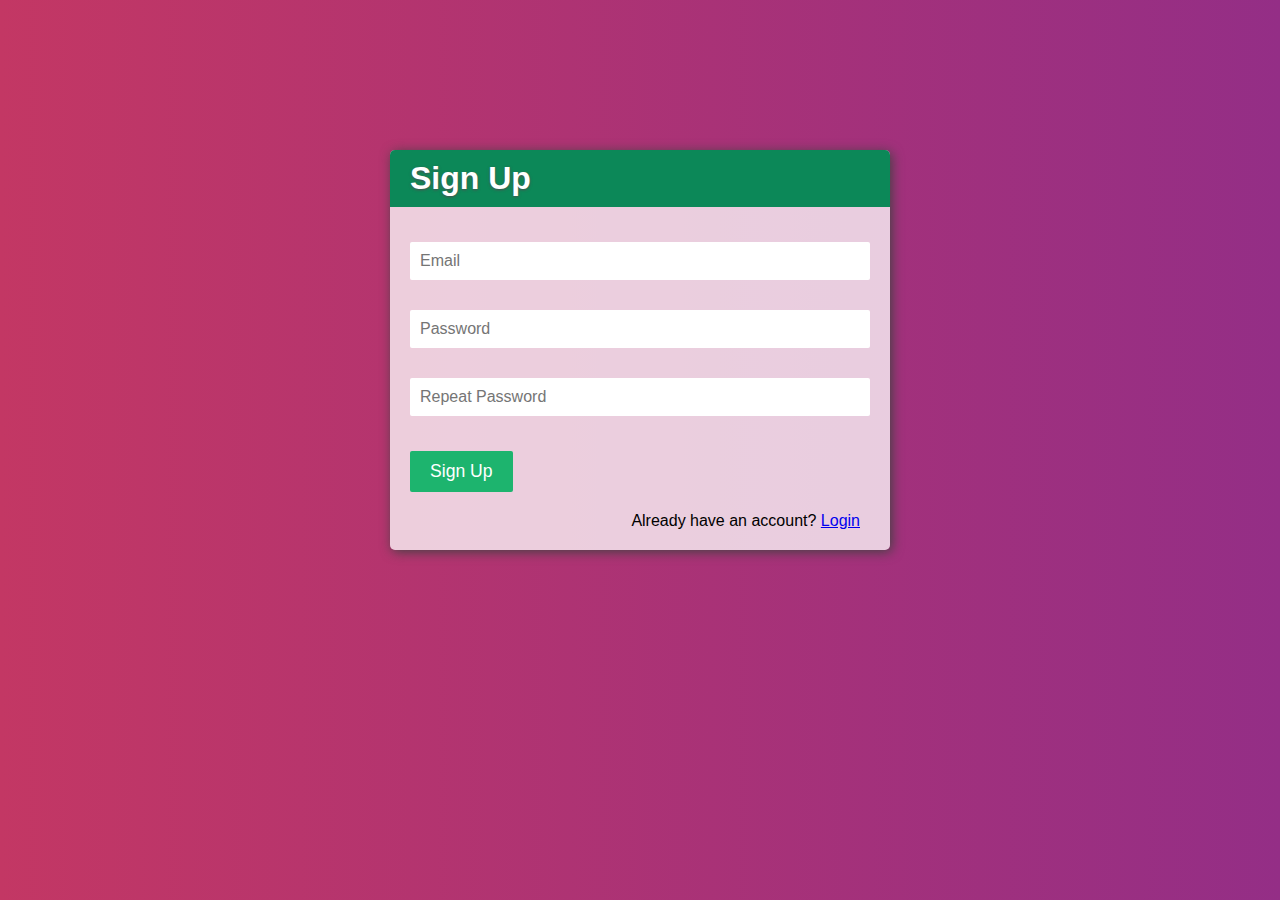
<file: index.html>
<!DOCTYPE html>
<html lang="en">
<head>
    <meta charset="UTF-8">
    <meta name="viewport" content="width=device-width, initial-scale=1.0">
    <meta http-equiv="X-UA-Compatible" content="ie=edge">
    <link rel="stylesheet" href="css/main.css">
    <title>Login</title>
</head>
<body>
    <div class="signup-form-container">
        <h1>Sign Up</h1>
        <form method="POST" class="signup-form" action="php/validation.php">
            <input type="text" name="email" placeholder="Email" class="input-field" required>
            <span class="email_err"><?php echo $email_err; ?></span>
            <input type="password" name="pass" placeholder="Password" class="input-field" required>
            <input type="password" name="pass_repeat" placeholder="Repeat Password" class="input-field" required>
            <button type="submit">Sign Up</button>
            <p>Already have an account? <a href="login.html">Login</a></p>
        </form>
    </div>
</body>
</html>
</file>
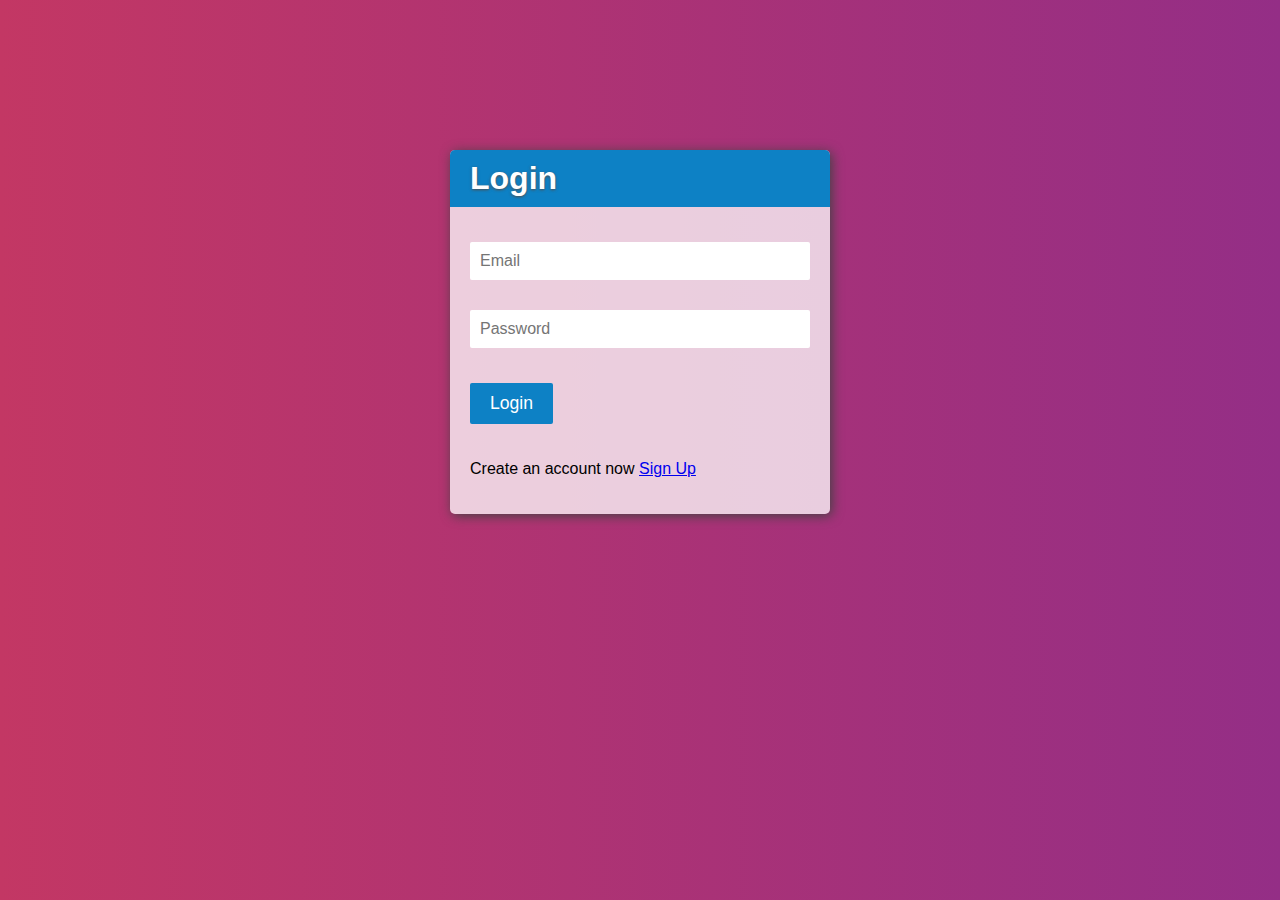
<file: login.html>
<!DOCTYPE html>
<html lang="en">
<head>
    <meta charset="UTF-8">
    <meta name="viewport" content="width=device-width, initial-scale=1.0">
    <meta http-equiv="X-UA-Compatible" content="ie=edge">
    <link rel="stylesheet" href="css/main.css">
    <title>Login</title>
</head>
<body>
    <div class="login-form-container">
        <h1 class="login-header">Login</h1>
        <form method="POST" class="signup-form" action="php/validation.php">
            <input type="text" name="email" placeholder="Email" class="input-field" required>
            <span class="email_err"><?php echo $email_err; ?></span>
            <input type="password" name="pass" placeholder="Password" class="input-field" required>
            <button type="submit" class="login-submit">Login</button>
            <p>Create an account now <a href="index.html">Sign Up</a></p>
        </form>
    </div>
</body>
</html>
</file>
<file: css/main.css>
body {
  font-family: 'Segoe UI', Tahoma, Geneva, Verdana, sans-serif;
  margin: 0;
  background: -webkit-gradient(linear, right top, left top, from(#942e86), to(#C33764));
  background: linear-gradient(to left, #942e86, #C33764);
  background-repeat: no-repeat;
  height: 100%;
  background-attachment: fixed;
}

.signup-form-container {
  -webkit-box-shadow: 2px 2px 12px #424242;
          box-shadow: 2px 2px 12px #424242;
  background-color: rgba(255, 255, 255, 0.76);
  width: 380px;
  margin: 150px auto;
  border-radius: 5px;
}

.login-form-container {
  -webkit-box-shadow: 2px 2px 12px #424242;
          box-shadow: 2px 2px 12px #424242;
  background-color: rgba(255, 255, 255, 0.76);
  width: 380px;
  margin: 150px auto;
  border-radius: 5px;
}

h1 {
  margin: 0;
  padding: 10px 20px;
  background-color: #0c8858;
  color: white;
  text-shadow: 0px 1px 3px #4e4e4e;
  border-radius: 5px 5px 0 0;
}

h1.login-header {
  background-color: #0d81c5;
}

.signup-form {
  padding: 20px 30px 20px 20px;
}

.input-field {
  margin: 10px 0;
  padding: 10px 00 10px 10px;
  width: 100%;
  border: none;
  border-radius: 2px;
  font-size: 1.0em;
}

.input-field:focus {
  background-color: rgba(255, 255, 255, 0.733);
  outline: none;
}

button[type=submit] {
  border: none;
  border-radius: 2px;
  background-color: #1db46e;
  color: white;
  font-size: 1em;
  padding: 10px;
  margin: 10px 0;
}

button.login-submit {
  background-color: #0d81c5;
}

.signup-form-container p {
  margin: 0;
  text-align: right;
}

@media only screen and (min-width: 768px) {
  .signup-form-container {
    width: 500px;
    height: 400px;
  }
  .input-field {
    margin: 15px 0;
    padding: 10px 00 10px 10px;
    width: 100%;
    border: none;
    border-radius: 2px;
    font-size: 1.0em;
  }
  .signup-form-container p {
    margin-bottom: 5px;
  }
  button[type=submit] {
    margin: 20px 0;
    padding: 10px 20px;
    font-size: 1.1em;
  }
}
/*# sourceMappingURL=main.css.map */
</file>
